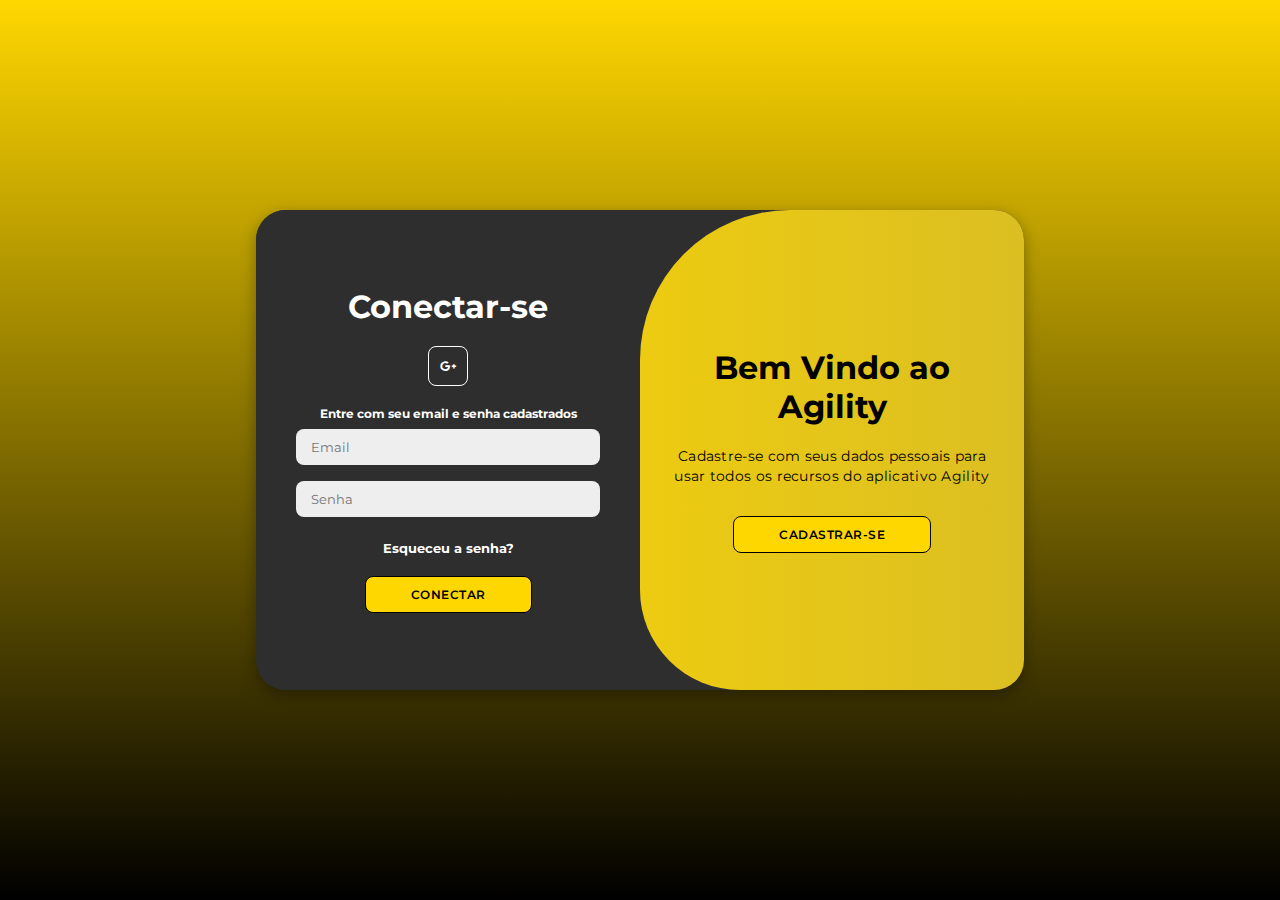
<file: public/index.html>
<!DOCTYPE html>
<html lang="pt-br">
<head>
    <meta charset="UTF-8">
    <meta name="viewport" content="width=device-width, initial-scale=1.0">
    <link rel="stylesheet" href="style.css">
    <link rel="stylesheet" href="https://cdnjs.cloudflare.com/ajax/libs/font-awesome/6.0.0-beta3/css/all.min.css">
    <link rel="shortcut icon" href="favicon.ico" type="image/x-icon">
    <title>Agility- Login & Register</title>
</head>
<body>

    <div class="container" id="container">
        <div class="form-container sign-up active">
            <form id="registerForm">
                <h1>Criar Conta</h1>
                <div class="social-icons">
                    <a href="#" class="icon"><i class="fa-brands fa-google-plus-g"></i></a>
                </div>
                <span>Envie todos os dados para cadastro</span>
                <input type="text" id="registerName" placeholder="Nome" required>
                <input type="text" id="registerCpf" placeholder="CPF" required>
                <input type="email" id="registerEmail" placeholder="Email" required>
                <input type="password" id="registerPassword" placeholder="Senha" required>
                <button type="button" id="registerButton">Cadastrar-se</button>
            </form>
        </div>
        <div class="form-container sign-in">
            <form id="loginForm">
                <h1>Conectar-se</h1>
                <div class="social-icons">
                    <a href="#" class="icon"><i class="fa-brands fa-google-plus-g"></i></a>
                </div>
                <span>Entre com seu email e senha cadastrados</span>
                <input type="email" id="loginEmail" placeholder="Email" required>
                <input type="password" id="loginPassword" placeholder="Senha" required>
                <a href="#" style="font-weight: bold;">Esqueceu a senha?</a>
                <button type="button" id="loginButton">Conectar</button>
            </form>
        </div>
        <div class="toggle-container">
            <div class="toggle">
                <div class="toggle-panel toggle-left">
                    <h1>Bem Vindo ao Agility!!!</h1>
                    <p style="color: black;">Entre com os dados cadastrados anteriormente</p>
                    <button id="loginToggle">Conectar-se</button>
                </div>
                <div class="toggle-panel toggle-right">
                    <h1>Bem Vindo ao Agility</h1>
                    <p style="color: black;">Cadastre-se com seus dados pessoais para usar todos os recursos do aplicativo Agility</p>
                    <button id="registerToggle">Cadastrar-se</button>
                </div>
            </div>
        </div>
    </div>

    <script src="script.js"></script>
</body>
</html>
</file>
<file: public/style.css>
@import url('https://fonts.googleapis.com/css2?family=Montserrat:wght@300;400;500;600;700&display=swap');

*{
    margin: 0;
    padding: 0;
    box-sizing: border-box;
    font-family: 'Montserrat', sans-serif;
}

body{
    background: linear-gradient(180deg, rgb(255, 215, 0) 0%, rgb(0, 0, 0) 100%);
    background-size: 200% 200%;
    background-size: 100%;
    display: flex;
    align-items: center;
    justify-content: center;
    flex-direction: column;
    height: 100vh;
}
span{
    font-weight:bold;
}
.container{
    background-color: #2e2e2e;
    border-radius: 30px;
    color: white;
    box-shadow: 0 5px 15px rgba(0, 0, 0, 0.35);
    position: relative;
    overflow: hidden;
    width: 768px;
    max-width: 100%;
    min-height: 480px;
}

.container p{
    color: white;
    font-size: 14px;
    line-height: 20px;
    letter-spacing: 0.3px;
    margin: 20px 0;
}

.container span{
    font-size: 12px;
}

.container a{
   color: white;;
    font-size: 13px;
    text-decoration: none;
    margin: 15px 0 10px;
}

.container button{
    background-color: rgb(255, 215, 0);
    color: #000000;
    font-size: 12px;
    padding: 10px 45px;
    border: 1px solid black;
    border-radius: 8px;
    font-weight: 600;
    letter-spacing: 0.5px;
    text-transform: uppercase;
    margin-top: 10px;
    cursor: pointer;
}
.container button:hover{
    background-color: #000000;
    color: #FFD700;
}
.container button.hidden{
    background-color: transparent;
    border-color: black;
}
.preto{
    color: #000000;
}
.container button.hidden:hover{
    background-color: #000000;
    color: #FFD700;
}

.container form{
    background-color: #2e2e2e;
    display: flex;
    align-items: center;
    justify-content: center;
    flex-direction: column;
    padding: 0 40px;
    height: 100%;
}

.container input{
    background-color: #eee;
    border: none;
    margin: 8px 0;
    padding: 10px 15px;
    font-size: 13px;
    border-radius: 8px;
    width: 100%;
    outline: none;
}

.form-container{
    position: absolute;
    top: 0;
    height: 100%;
    transition: all 0.6s ease-in-out;
}

.sign-in{
    left: 0;
    width: 50%;
    z-index: 2;
}

.container.active .sign-in{
    transform: translateX(100%);
}

.sign-up{
    left: 0;
    width: 50%;
    opacity: 0;
    z-index: 1;
}

.container.active .sign-up{
    transform: translateX(100%);
    opacity: 1;
    z-index: 5;
    animation: move 0.6s;
}

@keyframes move{
    0%, 49.99%{
        opacity: 0;
        z-index: 1;
    }
    50%, 100%{
        opacity: 1;
        z-index: 5;
    }
}

.social-icons{
    margin: 20px 0;
}

.social-icons a{
    border: 1px solid white;
    border-radius: 20%;
    display: inline-flex;
    justify-content: center;
    align-items: center;
    margin: 0 3px;
    width: 40px;
    height: 40px;
}

.toggle-container{
    position: absolute;
    top: 0;
    left: 50%;
    width: 50%;
    height: 100%;
    overflow: hidden;
    transition: all 0.6s ease-in-out;
    border-radius: 150px 0 0 100px;
    z-index: 1000;
}

.container.active .toggle-container{
    transform: translateX(-100%);
    border-radius: 0 150px 100px 0;
}

.toggle{
    background-color: #FFD700;
    height: 100%;
    background: linear-gradient(to right, #FFD700, #dbbf22);
    color: #000000;
    position: relative;
    left: -100%;
    height: 100%;
    width: 200%;
    transform: translateX(0);
    transition: all 0.6s ease-in-out;
}

.container.active .toggle{
    transform: translateX(50%);
}

.toggle-panel{
    position: absolute;
    width: 50%;
    height: 100%;
    display: flex;
    align-items: center;
    justify-content: center;
    flex-direction: column;
    padding: 0 30px;
    text-align: center;
    top: 0;
    transform: translateX(0);
    transition: all 0.6s ease-in-out;
}

.toggle-left{
    transform: translateX(-200%);
}

.container.active .toggle-left{
    transform: translateX(0);
}

.toggle-right{
    right: 0;
    transform: translateX(0);
}

.container.active .toggle-right{
    transform: translateX(200%);
}
button{
    border: 1px solid black;
}
</file>
